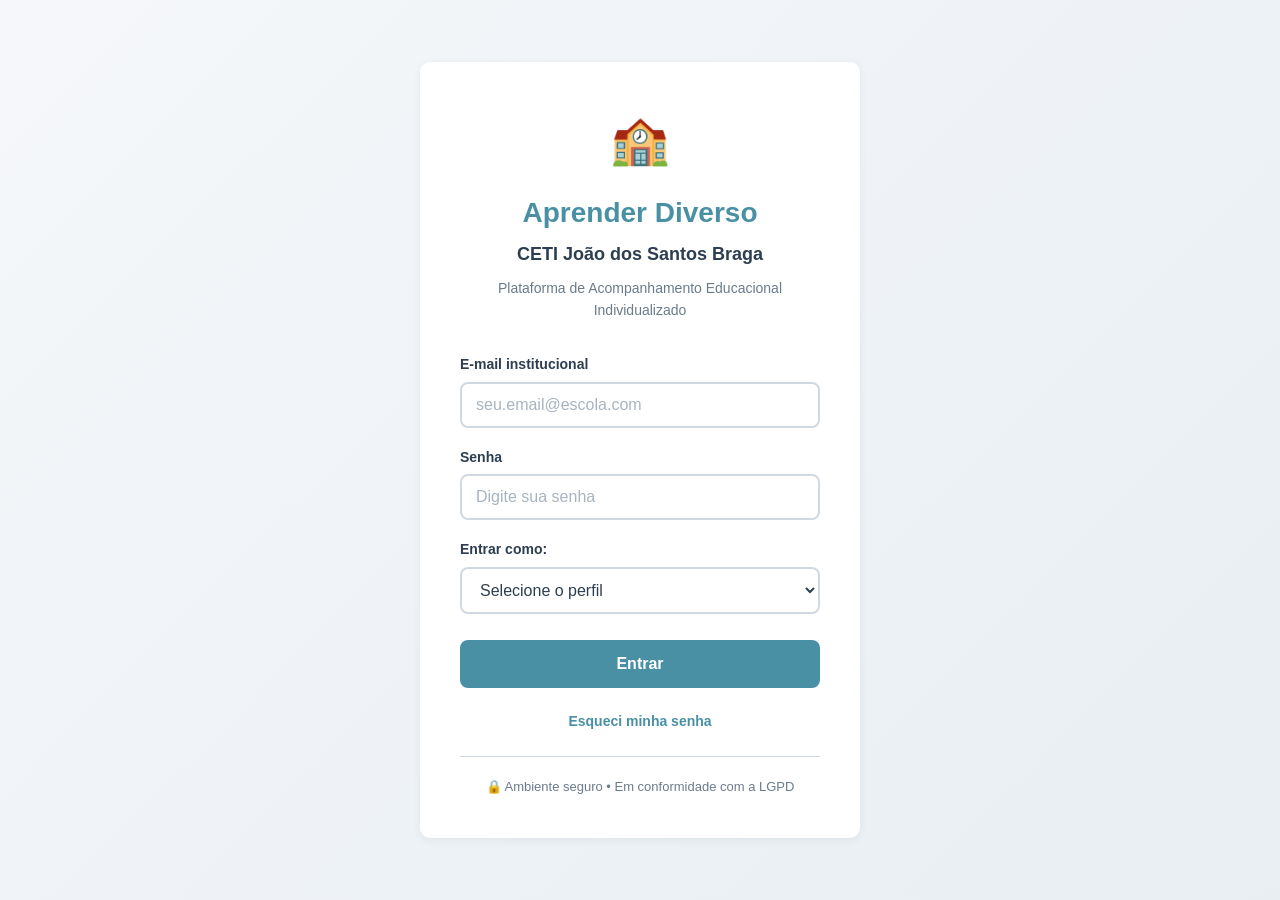
<file: app/frontend/index.html>
<!DOCTYPE html>
<html lang="pt-BR">
<head>
    <meta charset="UTF-8">
    <meta name="viewport" content="width=device-width, initial-scale=1.0">
    <title>Aprender Diverso - Login | CETI João dos Santos Braga</title>
    <link rel="stylesheet" href="css/style.css">
</head>
<body class="login-body">

    <main class="login-container" role="main">
        
        <!-- Cabeçalho institucional -->
        <header class="login-header">
            <div class="logo-escola" aria-hidden="true">🏫</div>
            <h1 class="titulo-principal">Aprender Diverso</h1>
            <p class="subtitulo">CETI João dos Santos Braga</p>
            <p class="descricao">Plataforma de Acompanhamento Educacional Individualizado</p>
        </header>

        <!-- Formulário de login -->
        <form class="login-form" id="loginForm" aria-label="Formulário de login">
            
            <div class="form-group">
                <label for="email">E-mail institucional</label>
                <input 
                    type="email" 
                    id="email" 
                    name="email" 
                    placeholder="seu.email@escola.com"
                    required
                    autocomplete="email"
                    aria-required="true"
                >
            </div>

            <div class="form-group">
                <label for="senha">Senha</label>
                <input 
                    type="password" 
                    id="senha" 
                    name="senha" 
                    placeholder="Digite sua senha"
                    required
                    autocomplete="current-password"
                    aria-required="true"
                >
            </div>

            <div class="form-group perfil-group">
                <label for="perfil">Entrar como:</label>
                <select id="perfil" name="perfil" required aria-required="true">
                    <option value="">Selecione o perfil</option>
                    <option value="professor">👩‍🏫 Professor(a)</option>
                    <option value="responsavel">👨‍👩‍👧 Responsável</option>
                    <option value="admin">⚙️ Administrador</option>
                </select>
            </div>

            <button type="submit" class="btn-primario" aria-label="Entrar no sistema">
                Entrar
            </button>

            <p class="link-ajuda">
                <a href="#" aria-label="Recuperar senha">Esqueci minha senha</a>
            </p>

        </form>

        <!-- Rodapé -->
        <footer class="login-footer">
            <p>🔒 Ambiente seguro • Em conformidade com a LGPD</p>
        </footer>

    </main>

    <script src="js/script.js"></script>
</body>
</html>
</file>
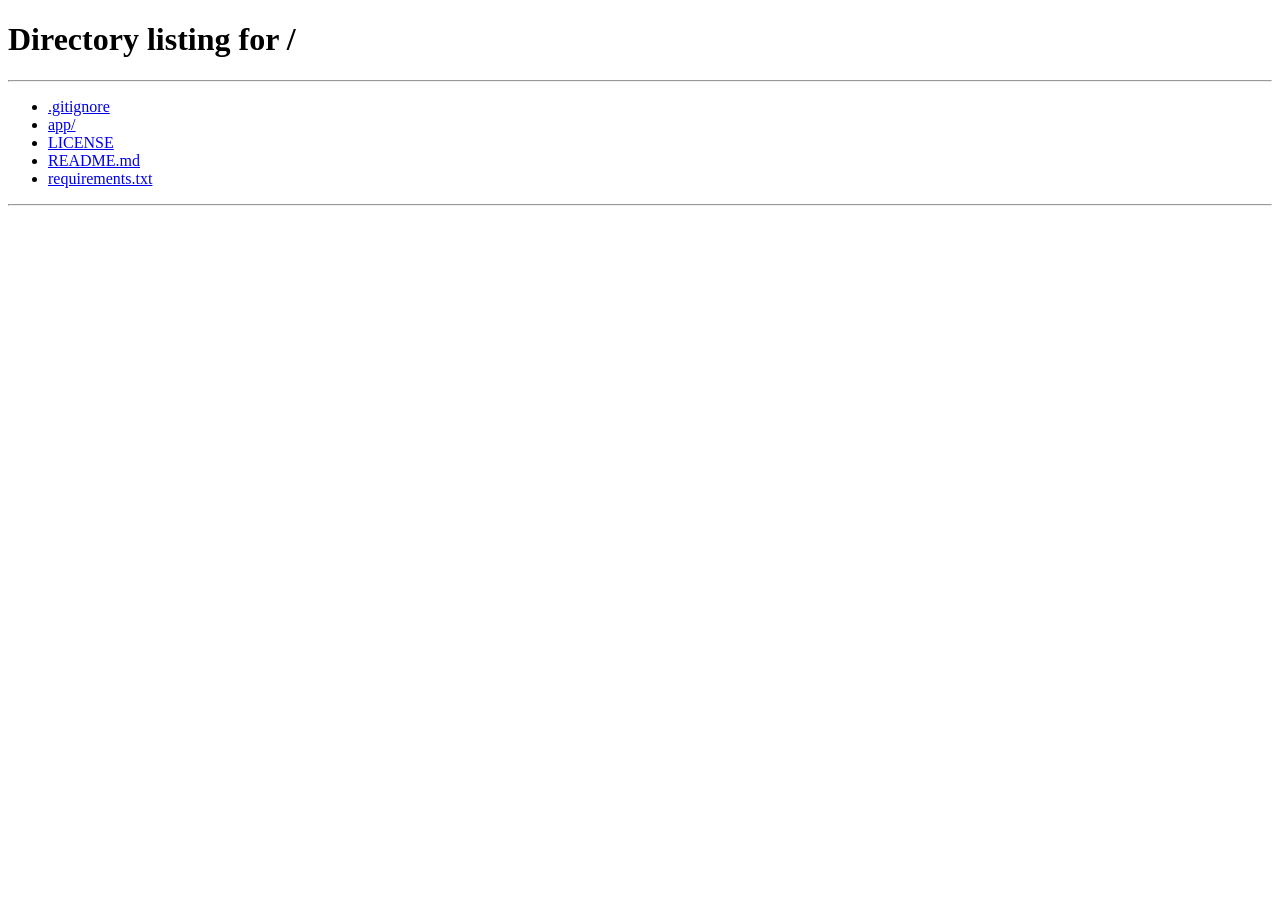
<file: app/frontend/admin.html>
<!DOCTYPE html>
<html lang="pt-BR">
<head>
    <meta charset="UTF-8">
    <meta name="viewport" content="width=device-width, initial-scale=1.0">
    <title>Área do Administrador | Aprender Diverso</title>
    <link rel="stylesheet" href="css/style.css">
</head>
<body class="app-body">

    <header class="topbar" role="banner">
        <div class="topbar-esquerda">
            <span class="topbar-logo" aria-hidden="true">🏫</span>
            <div>
                <h1 class="topbar-titulo">Aprender Diverso</h1>
                <p class="topbar-subtitulo">CETI João dos Santos Braga</p>
            </div>
        </div>
        <div class="topbar-direita">
            <span class="usuario-info" id="usuarioInfo">⚙️ Administrador</span>
            <a href="/" class="btn-sair" aria-label="Sair do sistema">Sair</a>
        </div>
    </header>

    <div class="app-layout">
        <nav class="sidebar" aria-label="Menu principal">
            <ul class="sidebar-menu">
                <li><a href="/admin" class="ativo" aria-current="page">🏠 Visão Geral</a></li>
                <li><a href="#" onclick="alert('Em breve: gestão de turmas'); return false;">🏫 Turmas</a></li>
                <li><a href="#" onclick="alert('Em breve: gestão de alunos'); return false;">👥 Alunos</a></li>
                <li><a href="#" onclick="alert('Em breve: gestão de professores'); return false;">👩‍🏫 Professores</a></li>
                <li><a href="#" onclick="alert('Em breve: gestão de responsáveis'); return false;">👨‍👩‍👧 Responsáveis</a></li>
            </ul>
        </nav>

        <main class="conteudo" role="main">

            <header class="pagina-header">
                <h2 class="pagina-titulo">Visão Geral do Sistema</h2>
                <p class="pagina-descricao">Cadastros e gestão centralizada.</p>
            </header>

            <section class="card">
                <h3 class="categoria-titulo">🚀 Ações Rápidas</h3>
                <p class="pagina-descricao">Cadastros e gestão centralizada</p>

                <div class="grid-acoes">
                    <button class="btn-acao" onclick="abrirCadastroTurma()">
                        <span class="acao-icone">🏫</span>
                        <span>Nova Turma</span>
                    </button>
                    <button class="btn-acao" onclick="abrirCadastroAluno()">
                        <span class="acao-icone">👥</span>
                        <span>Novo Aluno</span>
                    </button>
                    <button class="btn-acao" onclick="abrirCadastroProfessor()">
                        <span class="acao-icone">👩‍🏫</span>
                        <span>Novo Professor</span>
                    </button>
                    <button class="btn-acao" onclick="abrirCadastroResponsavel()">
                        <span class="acao-icone">👨‍👩‍👧</span>
                        <span>Novo Responsável</span>
                    </button>
                </div>
            </section>

            <section class="card">
                <h3 class="categoria-titulo">🏫 Turmas Cadastradas</h3>
                <div class="tabela-wrapper">
                    <table class="tabela" aria-label="Lista de turmas cadastradas">
                        <thead>
                            <tr>
                                <th scope="col">ID</th>
                                <th scope="col">Turma</th>
                                <th scope="col">Ano</th>
                                <th scope="col">Turno</th>
                            </tr>
                        </thead>
                        <tbody id="tabelaTurmas">
                            <tr><td colspan="4" style="text-align:center;">Carregando...</td></tr>
                        </tbody>
                    </table>
                </div>
            </section>

            <section class="card">
                <h3 class="categoria-titulo">👥 Alunos Cadastrados</h3>
                <div class="tabela-wrapper">
                    <table class="tabela" aria-label="Lista de alunos cadastrados">
                        <thead>
                            <tr>
                                <th scope="col">ID</th>
                                <th scope="col">Nome</th>
                                <th scope="col">Diagnóstico</th>
                                <th scope="col">Turma</th>
                            </tr>
                        </thead>
                        <tbody id="tabelaAlunos">
                            <tr><td colspan="4" style="text-align:center;">Carregando...</td></tr>
                        </tbody>
                    </table>
                </div>
            </section>

            <section class="card">
                <h3 class="categoria-titulo">👩‍🏫 Professores e Responsáveis</h3>
                <div class="tabela-wrapper">
                    <table class="tabela" aria-label="Lista de usuários cadastrados">
                        <thead>
                            <tr>
                                <th scope="col">ID</th>
                                <th scope="col">Nome</th>
                                <th scope="col">E-mail</th>
                                <th scope="col">Perfil</th>
                            </tr>
                        </thead>
                        <tbody id="tabelaUsuarios">
                            <tr><td colspan="4" style="text-align:center;">Carregando...</td></tr>
                        </tbody>
                    </table>
                </div>
            </section>

        </main>
    </div>

    <!-- ========== MODAL DE CADASTRO ========== -->
    <div id="modalCadastro" class="modal-overlay" style="display: none;">
        <div class="modal-content">
            <div class="modal-header">
                <h3 id="modalTitulo" class="categoria-titulo">Cadastrar</h3>
                <button class="modal-fechar" onclick="fecharModal()" aria-label="Fechar">✖</button>
            </div>
            <form id="formCadastro" class="modal-form">
                <div id="camposModal"></div>
                <div class="acoes-form">
                    <button type="button" class="btn-secundario" onclick="fecharModal()">Cancelar</button>
                    <button type="submit" class="btn-primario">💾 Salvar</button>
                </div>
            </form>
        </div>
    </div>

    <script src="js/script.js"></script>
</body>
</html>
</file>
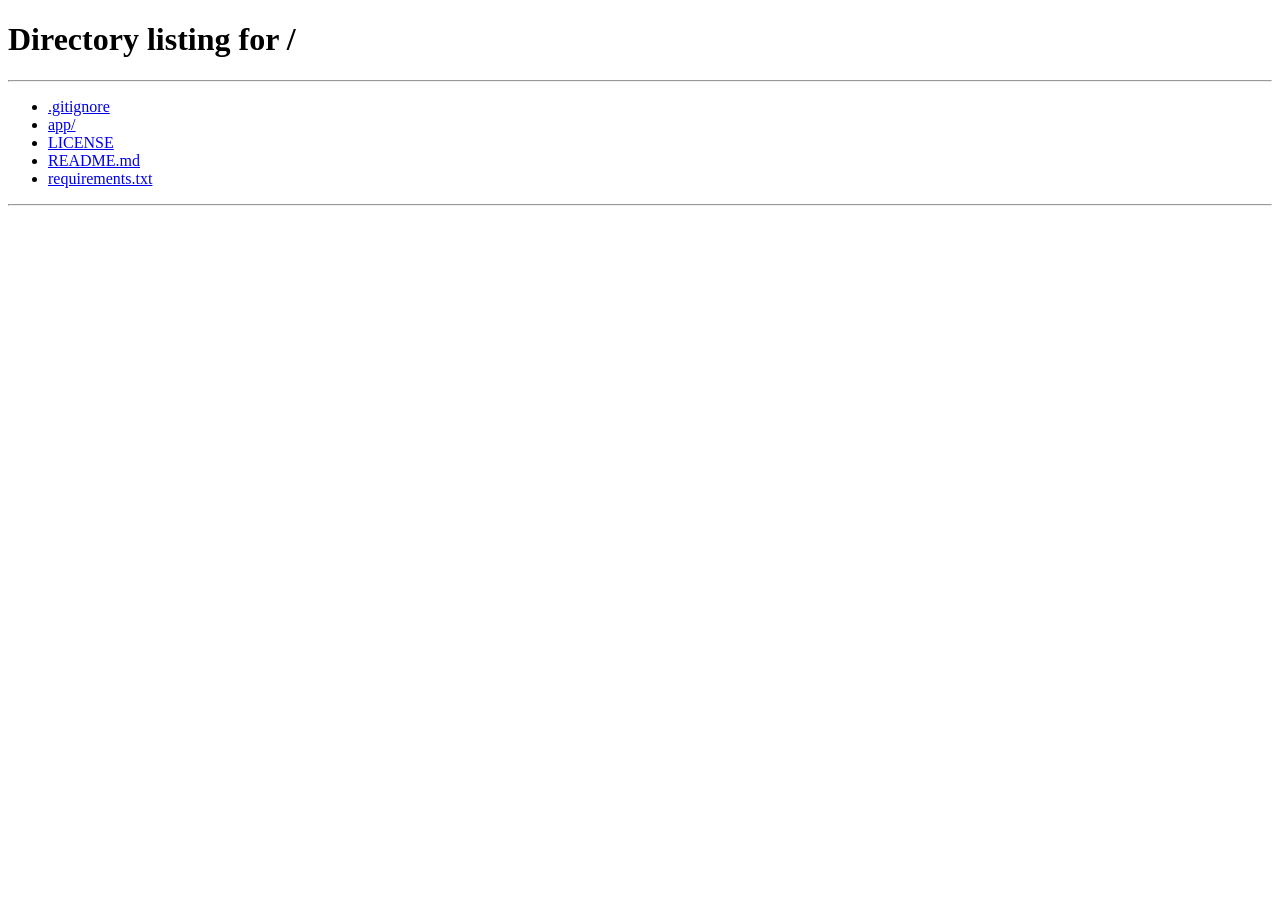
<file: app/frontend/pei.html>
<!DOCTYPE html>
<html lang="pt-BR">
<head>
    <meta charset="UTF-8">
    <meta name="viewport" content="width=device-width, initial-scale=1.0">
    <title>PEI Digital | Aprender Diverso</title>
    <link rel="stylesheet" href="css/style.css">
</head>
<body class="app-body">

    <header class="topbar" role="banner">
        <div class="topbar-esquerda">
            <span class="topbar-logo" aria-hidden="true">🏫</span>
            <div>
                <h1 class="topbar-titulo">Aprender Diverso</h1>
                <p class="topbar-subtitulo">CETI João dos Santos Braga</p>
            </div>
        </div>
        <div class="topbar-direita">
            <span class="usuario-info" id="usuarioInfo">👩‍🏫 Professor(a)</span>
            <a href="/" class="btn-sair">Sair</a>
        </div>
    </header>

    <div class="app-layout">
        <nav class="sidebar" aria-label="Menu principal">
            <ul class="sidebar-menu">
                <li><a href="/professor">📝 Registrar Feedback</a></li>
                <li><a href="/pei" class="ativo" aria-current="page">📋 PEI Digital</a></li>
                <li><a href="#" onclick="alert('Em breve'); return false;">👥 Meus Alunos</a></li>
            </ul>
        </nav>

        <main class="conteudo" role="main">
            <header class="pagina-header">
                <h2 class="pagina-titulo">Plano Educacional Individualizado</h2>
                <p class="pagina-descricao">Objetivos, adaptações e estratégias personalizadas por aluno.</p>
            </header>

            <section class="card">
                <label for="alunoPei" class="label-destaque">Selecione o aluno</label>
                <select id="alunoPei" class="select-grande">
                    <option value="">Carregando alunos...</option>
                </select>
            </section>

            <div id="peiConteudo">
                <section class="card card-info-aluno">
                    <p style="text-align: center; color: #6B7B8C;">
                        Selecione um aluno acima para visualizar o PEI.
                    </p>
                </section>
            </div>

            <div class="acoes-form">
                <button class="btn-secundario" onclick="window.location.href='/professor'">← Voltar</button>
            </div>
        </main>
    </div>

    <script src="js/script.js"></script>
</body>
</html>
</file>
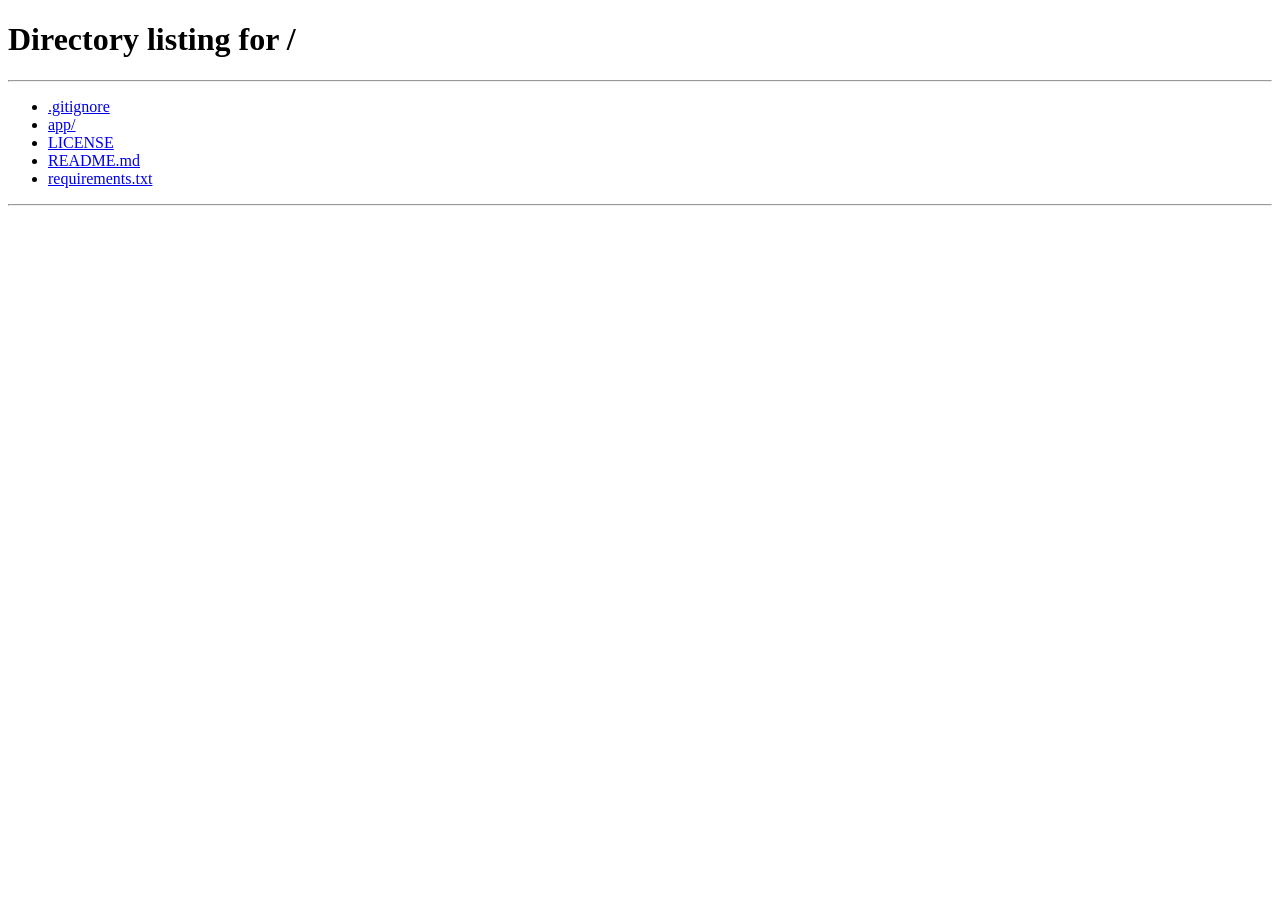
<file: app/frontend/professor.html>
<!DOCTYPE html>
<html lang="pt-BR">
<head>
    <meta charset="UTF-8">
    <meta name="viewport" content="width=device-width, initial-scale=1.0">
    <title>Área do Professor | Aprender Diverso</title>
    <link rel="stylesheet" href="css/style.css">
</head>
<body class="app-body">

    <header class="topbar" role="banner">
        <div class="topbar-esquerda">
            <span class="topbar-logo" aria-hidden="true">🏫</span>
            <div>
                <h1 class="topbar-titulo">Aprender Diverso</h1>
                <p class="topbar-subtitulo">CETI João dos Santos Braga</p>
            </div>
        </div>
        <div class="topbar-direita">
            <span class="usuario-info" id="usuarioInfo">👩‍🏫 Professor(a)</span>
            <a href="/" class="btn-sair">Sair</a>
        </div>
    </header>

    <div class="app-layout">
        <nav class="sidebar" aria-label="Menu principal">
            <ul class="sidebar-menu">
                <li><a href="/professor" class="ativo" aria-current="page">📝 Registrar Feedback</a></li>
                <li><a href="/pei">📋 PEI Digital</a></li>
                <li><a href="#" onclick="alert('Em breve'); return false;">👥 Meus Alunos</a></li>
            </ul>
        </nav>

        <main class="conteudo" role="main">
            <header class="pagina-header">
                <h2 class="pagina-titulo">Registrar Micro-Feedback</h2>
                <p class="pagina-descricao">Registre rapidamente a rotina do aluno. Leva menos de 30 segundos.</p>
            </header>

            <section class="card">
                <label for="aluno" class="label-destaque">Selecione o aluno</label>
                <select id="aluno" class="select-grande" required>
                    <option value="">Carregando alunos...</option>
                </select>
            </section>

            <form id="formFeedback" class="form-feedback">
                <section class="card categoria-card">
                    <h3 class="categoria-titulo">🎯 Foco e Atenção</h3>
                    <div class="tags-container" role="group" aria-label="Nível de foco">
                        <button type="button" class="tag" data-categoria="foco" data-valor="otimo">Ótimo</button>
                        <button type="button" class="tag" data-categoria="foco" data-valor="bom">Bom</button>
                        <button type="button" class="tag" data-categoria="foco" data-valor="regular">Regular</button>
                        <button type="button" class="tag" data-categoria="foco" data-valor="dificuldade">Dificuldade</button>
                    </div>
                </section>

                <section class="card categoria-card">
                    <h3 class="categoria-titulo">🌊 Regulação Sensorial</h3>
                    <div class="tags-container" role="group" aria-label="Nível de regulação sensorial">
                        <button type="button" class="tag" data-categoria="sensorial" data-valor="calmo">Calmo</button>
                        <button type="button" class="tag" data-categoria="sensorial" data-valor="agitado">Agitado</button>
                        <button type="button" class="tag" data-categoria="sensorial" data-valor="sobrecarga">Sobrecarga</button>
                        <button type="button" class="tag" data-categoria="sensorial" data-valor="retraido">Retraído</button>
                    </div>
                </section>

                <section class="card categoria-card">
                    <h3 class="categoria-titulo">🤝 Interação Social</h3>
                    <div class="tags-container" role="group" aria-label="Nível de interação social">
                        <button type="button" class="tag" data-categoria="social" data-valor="participativo">Participativo</button>
                        <button type="button" class="tag" data-categoria="social" data-valor="colaborativo">Colaborativo</button>
                        <button type="button" class="tag" data-categoria="social" data-valor="isolado">Isolado</button>
                        <button type="button" class="tag" data-categoria="social" data-valor="conflito">Conflito</button>
                    </div>
                </section>

                <section class="card categoria-card">
                    <h3 class="categoria-titulo">📚 Execução de Tarefas</h3>
                    <div class="tags-container" role="group" aria-label="Nível de execução de tarefas">
                        <button type="button" class="tag" data-categoria="tarefas" data-valor="concluiu">Concluiu</button>
                        <button type="button" class="tag" data-categoria="tarefas" data-valor="parcial">Parcial</button>
                        <button type="button" class="tag" data-categoria="tarefas" data-valor="nao-concluiu">Não concluiu</button>
                        <button type="button" class="tag" data-categoria="tarefas" data-valor="recusou">Recusou</button>
                    </div>
                </section>

                <section class="card">
                    <label for="observacao" class="label-destaque">Observação (opcional)</label>
                    <textarea id="observacao" rows="3" maxlength="280" placeholder="Ex: Teve dificuldade com barulho no final da aula..."></textarea>
                    <p id="contadorObs" class="contador">0 / 280 caracteres</p>
                </section>

                <div class="acoes-form">
                    <button type="button" class="btn-secundario" onclick="alert('Rascunho salvo (fictício)')">Salvar rascunho</button>
                    <button type="submit" class="btn-primario btn-largo">✔ Registrar Feedback</button>
                </div>
            </form>
        </main>
    </div>

    <script src="js/script.js"></script>
</body>
</html>
</file>
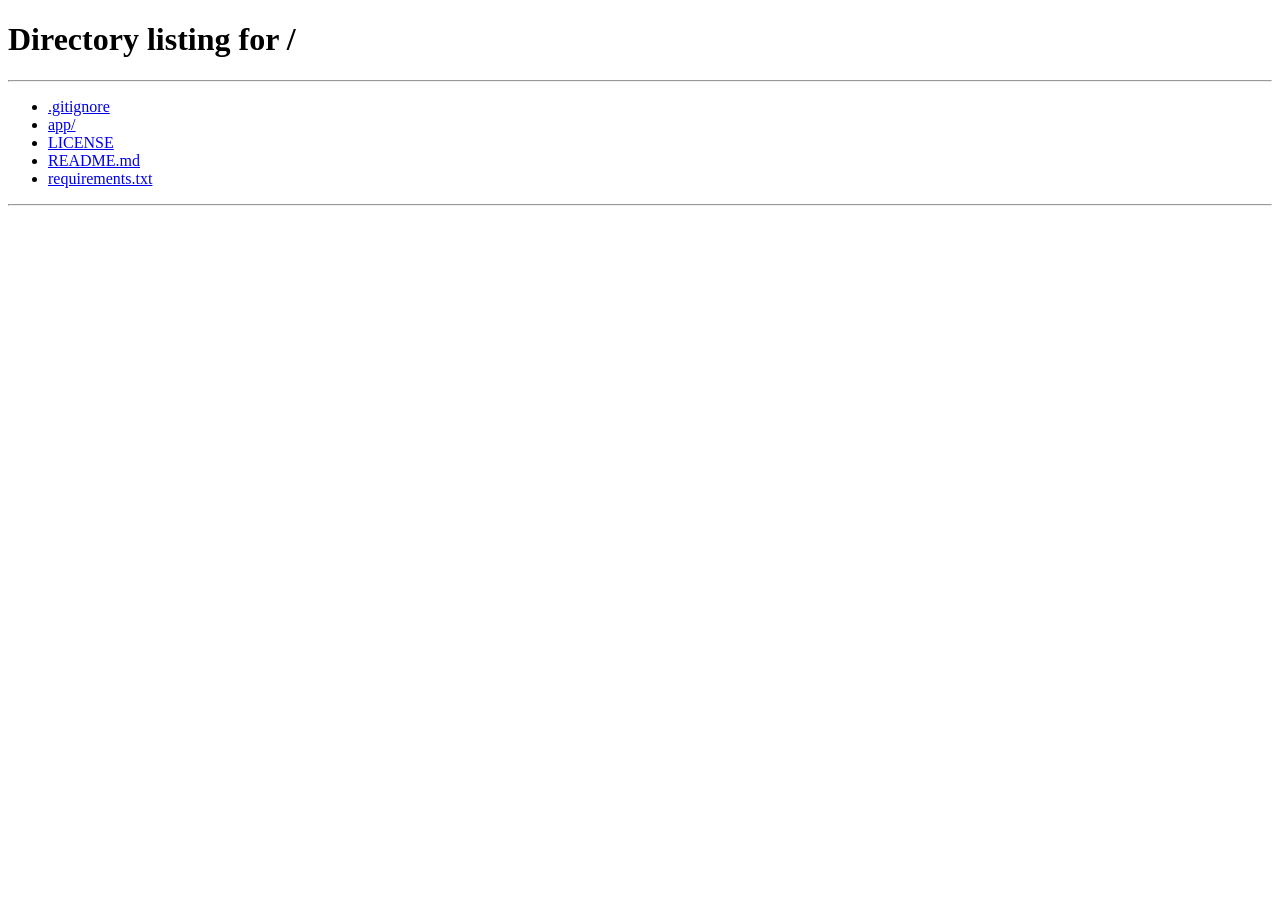
<file: app/frontend/tcle.html>
<!DOCTYPE html>
<html lang="pt-BR">
<head>
    <meta charset="UTF-8">
    <meta name="viewport" content="width=device-width, initial-scale=1.0">
    <title>Termo de Consentimento | Aprender Diverso</title>
    <link rel="stylesheet" href="css/style.css">
</head>
<body class="app-body">

    <header class="topbar" role="banner">
        <div class="topbar-esquerda">
            <span class="topbar-logo" aria-hidden="true">🏫</span>
            <div>
                <h1 class="topbar-titulo">Aprender Diverso</h1>
                <p class="topbar-subtitulo">CETI João dos Santos Braga</p>
            </div>
        </div>
        <div class="topbar-direita">
            <span class="usuario-info" id="usuarioInfo">👨‍👩‍👧 Responsável</span>
            <a href="/" class="btn-sair" aria-label="Sair do sistema">Sair</a>
        </div>
    </header>

    <div class="app-layout">
        <nav class="sidebar" aria-label="Menu principal">
            <ul class="sidebar-menu">
                <li><a href="/responsavel">📊 Dashboard</a></li>
                <li><a href="#" onclick="alert('Em breve: relatórios bimestrais'); return false;">📄 Relatórios</a></li>
                <li><a href="/tcle" class="ativo" aria-current="page">📝 Termo de Consentimento</a></li>
            </ul>
        </nav>

        <main class="conteudo" role="main">

            <header class="pagina-header">
                <h2 class="pagina-titulo">Termo de Consentimento Livre e Esclarecido (TCLE)</h2>
                <p class="pagina-descricao">
                    Leia com atenção. Em conformidade com a LGPD (Lei 13.709/2018).
                </p>
            </header>

            <section class="card card-status-tcle">
                <div class="status-icon" aria-hidden="true">⏳</div>
                <div>
                    <h3 class="status-titulo">Aguardando aceite</h3>
                    <p class="status-descricao">
                        Para visualizar o acompanhamento de <strong>Enzo Almeida</strong>,
                        é necessário aceitar o termo abaixo.
                    </p>
                </div>
            </section>

            <section class="card">
                <h3 class="categoria-titulo">📄 Termo de Consentimento</h3>

                <div class="termo-texto" tabindex="0" aria-label="Texto do termo de consentimento">
                    <p><strong>1. Finalidade do Tratamento de Dados</strong></p>
                    <p>
                        Os dados coletados por meio desta plataforma têm como finalidade exclusiva
                        o acompanhamento educacional e comportamental individualizado do(a) aluno(a),
                        subsidiando a construção e a atualização do Plano Educacional Individualizado (PEI).
                    </p>

                    <p><strong>2. Dados Coletados</strong></p>
                    <p>
                        Serão tratados dados pessoais do(a) aluno(a) (nome, turma, idade, diagnóstico,
                        observações pedagógicas) e registros diários realizados por professores
                        (micro-feedbacks categorizados por foco, regulação sensorial, interação social
                        e execução de tarefas).
                    </p>

                    <p><strong>3. Base Legal e Conformidade</strong></p>
                    <p>
                        O tratamento de dados está fundamentado no consentimento do responsável legal,
                        conforme o Art. 7º, inciso I da LGPD. Os dados são tratados com sigilo,
                        armazenados de forma segura e acessados apenas por profissionais autorizados.
                    </p>

                    <p><strong>4. Direitos do Titular</strong></p>
                    <p>
                        O responsável legal poderá, a qualquer momento, solicitar acesso, correção,
                        portabilidade ou revogação do consentimento, conforme Art. 18 da LGPD,
                        por meio da secretaria escolar.
                    </p>

                    <p><strong>5. Revogação</strong></p>
                    <p>
                        A revogação do consentimento implicará na interrupção imediata do tratamento
                        dos dados e na exclusão dos registros vinculados ao(à) aluno(a) após o prazo
                        legal aplicável.
                    </p>
                </div>
            </section>

            <section class="card">
                <div class="checkbox-aceite">
                    <input 
                        type="checkbox" 
                        id="aceite" 
                        aria-required="true"
                        aria-describedby="descAceite"
                    >
                    <label for="aceite">
                        Declaro que li, compreendi e <strong>concordo</strong> com os termos acima,
                        autorizando o tratamento dos dados do(a) aluno(a) para as finalidades descritas.
                    </label>
                </div>
                <p id="descAceite" class="aviso-lgpd">
                    🔒 Seus dados estão protegidos conforme a Lei Geral de Proteção de Dados (LGPD).
                </p>
            </section>

            <div class="acoes-form">
                <button class="btn-secundario" onclick="window.location.href='/responsavel'">← Voltar</button>
                <button class="btn-primario" id="btnAceitar" disabled>✔ Aceitar Termo</button>
            </div>

        </main>
    </div>

    <script src="js/script.js"></script>
</body>
</html>
</file>
<file: app/frontend/css/style.css>
/* ============================================
   APRENDER DIVERSO - ESTILOS GLOBAIS
   Design acessível (WCAG + e-MAG)
   Baixo estímulo visual (neurodiversidade)
   ============================================ */

* {
    margin: 0;
    padding: 0;
    box-sizing: border-box;
}

:root {
    --cor-fundo: #F5F7FA;
    --cor-texto: #2C3E50;
    --cor-primaria: #4A90A4;
    --cor-primaria-hover: #3A7A8C;
    --cor-sucesso: #7CB342;
    --cor-alerta: #E67E22;
    --cor-erro: #C0392B;
    --cor-branco: #FFFFFF;
    --cor-borda: #D1D9E0;
    --cor-texto-suave: #6B7B8C;
    --sombra-suave: 0 2px 8px rgba(0, 0, 0, 0.06);
    --raio-borda: 10px;
}

body {
    font-family: 'Nunito', 'Segoe UI', Tahoma, sans-serif;
    background-color: var(--cor-fundo);
    color: var(--cor-texto);
    font-size: 16px;
    line-height: 1.6;
    min-height: 100vh;
}

/* ============================================
   TELA DE LOGIN
   ============================================ */

.login-body {
    display: flex;
    align-items: center;
    justify-content: center;
    padding: 20px;
    background: linear-gradient(135deg, #F5F7FA 0%, #E8EEF2 100%);
}

.login-container {
    background-color: var(--cor-branco);
    padding: 40px;
    border-radius: var(--raio-borda);
    box-shadow: var(--sombra-suave);
    width: 100%;
    max-width: 440px;
}

.login-header {
    text-align: center;
    margin-bottom: 32px;
}

.logo-escola {
    font-size: 48px;
    margin-bottom: 12px;
}

.titulo-principal {
    font-size: 28px;
    font-weight: 700;
    color: var(--cor-primaria);
    margin-bottom: 4px;
}

.subtitulo {
    font-size: 18px;
    font-weight: 600;
    color: var(--cor-texto);
    margin-bottom: 8px;
}

.descricao {
    font-size: 14px;
    color: var(--cor-texto-suave);
}

.login-form {
    display: flex;
    flex-direction: column;
    gap: 18px;
}

.form-group {
    display: flex;
    flex-direction: column;
    gap: 6px;
}

.form-group label {
    font-weight: 600;
    font-size: 14px;
    color: var(--cor-texto);
}

.form-group input,
.form-group select {
    padding: 12px 14px;
    border: 2px solid var(--cor-borda);
    border-radius: 8px;
    font-size: 16px;
    font-family: inherit;
    color: var(--cor-texto);
    background-color: var(--cor-branco);
    transition: border-color 0.2s, box-shadow 0.2s;
    min-height: 44px;
}

.form-group input:focus,
.form-group select:focus {
    outline: none;
    border-color: var(--cor-primaria);
    box-shadow: 0 0 0 3px rgba(74, 144, 164, 0.15);
}

.form-group input::placeholder {
    color: #A8B4C0;
}

.btn-primario {
    background-color: var(--cor-primaria);
    color: var(--cor-branco);
    border: none;
    padding: 14px;
    border-radius: 8px;
    font-size: 16px;
    font-weight: 700;
    font-family: inherit;
    cursor: pointer;
    transition: background-color 0.2s, transform 0.1s;
    min-height: 48px;
    margin-top: 8px;
}

.btn-primario:hover {
    background-color: var(--cor-primaria-hover);
}

.btn-primario:focus {
    outline: 3px solid var(--cor-primaria);
    outline-offset: 2px;
}

.btn-primario:active {
    transform: scale(0.98);
}

.btn-primario:disabled {
    background-color: #B0C4CE;
    cursor: not-allowed;
    opacity: 0.7;
}

.link-ajuda {
    text-align: center;
    font-size: 14px;
    margin-top: 4px;
}

.link-ajuda a {
    color: var(--cor-primaria);
    text-decoration: none;
    font-weight: 600;
}

.link-ajuda a:hover,
.link-ajuda a:focus {
    text-decoration: underline;
}

.login-footer {
    text-align: center;
    margin-top: 24px;
    padding-top: 20px;
    border-top: 1px solid var(--cor-borda);
    font-size: 13px;
    color: var(--cor-texto-suave);
}

/* ============================================
   ACESSIBILIDADE
   ============================================ */

a:focus-visible,
button:focus-visible,
input:focus-visible,
select:focus-visible {
    outline: 3px solid var(--cor-primaria);
    outline-offset: 2px;
}

@media (max-width: 480px) {
    .login-container {
        padding: 28px 20px;
    }
    .titulo-principal {
        font-size: 24px;
    }
    .logo-escola {
        font-size: 40px;
    }
}

@media (prefers-reduced-motion: reduce) {
    * {
        transition: none !important;
        animation: none !important;
    }
}

/* ============================================
   LAYOUT DO APP
   ============================================ */

.app-body {
    background-color: var(--cor-fundo);
}

.topbar {
    background-color: var(--cor-branco);
    padding: 12px 24px;
    display: flex;
    align-items: center;
    justify-content: space-between;
    box-shadow: var(--sombra-suave);
    position: sticky;
    top: 0;
    z-index: 100;
    border-bottom: 2px solid var(--cor-borda);
}

.topbar-esquerda {
    display: flex;
    align-items: center;
    gap: 12px;
}

.topbar-logo {
    font-size: 32px;
}

.topbar-titulo {
    font-size: 18px;
    font-weight: 700;
    color: var(--cor-primaria);
    line-height: 1.2;
}

.topbar-subtitulo {
    font-size: 12px;
    color: var(--cor-texto-suave);
}

.topbar-direita {
    display: flex;
    align-items: center;
    gap: 16px;
}

.usuario-info {
    font-size: 14px;
    font-weight: 600;
    color: var(--cor-texto);
}

.btn-sair {
    background-color: transparent;
    color: var(--cor-erro);
    border: 2px solid var(--cor-erro);
    padding: 8px 16px;
    border-radius: 8px;
    text-decoration: none;
    font-weight: 600;
    font-size: 14px;
    transition: all 0.2s;
    min-height: 40px;
    display: inline-flex;
    align-items: center;
}

.btn-sair:hover,
.btn-sair:focus {
    background-color: var(--cor-erro);
    color: var(--cor-branco);
}

.app-layout {
    display: flex;
    min-height: calc(100vh - 70px);
}

.sidebar {
    width: 240px;
    background-color: var(--cor-branco);
    padding: 20px 12px;
    border-right: 2px solid var(--cor-borda);
    flex-shrink: 0;
}

.sidebar-menu {
    list-style: none;
    display: flex;
    flex-direction: column;
    gap: 6px;
}

.sidebar-menu a {
    display: block;
    padding: 12px 16px;
    color: var(--cor-texto);
    text-decoration: none;
    border-radius: 8px;
    font-weight: 600;
    font-size: 15px;
    transition: background-color 0.2s;
    min-height: 44px;
}

.sidebar-menu a:hover,
.sidebar-menu a:focus {
    background-color: #EEF3F6;
    color: var(--cor-primaria);
}

.sidebar-menu a.ativo {
    background-color: var(--cor-primaria);
    color: var(--cor-branco);
}

.conteudo {
    flex: 1;
    padding: 28px;
    max-width: 900px;
}

.pagina-header {
    margin-bottom: 24px;
}

.pagina-titulo {
    font-size: 24px;
    font-weight: 700;
    color: var(--cor-texto);
    margin-bottom: 4px;
}

.pagina-descricao {
    font-size: 15px;
    color: var(--cor-texto-suave);
}

.card {
    background-color: var(--cor-branco);
    padding: 20px;
    border-radius: var(--raio-borda);
    box-shadow: var(--sombra-suave);
    margin-bottom: 16px;
    border-left: 4px solid var(--cor-primaria);
}

.label-destaque {
    display: block;
    font-weight: 700;
    font-size: 15px;
    margin-bottom: 10px;
    color: var(--cor-texto);
}

.select-grande,
.card textarea {
    width: 100%;
    padding: 12px 14px;
    border: 2px solid var(--cor-borda);
    border-radius: 8px;
    font-size: 16px;
    font-family: inherit;
    color: var(--cor-texto);
    background-color: var(--cor-branco);
    min-height: 44px;
}

.select-grande:focus,
.card textarea:focus {
    outline: none;
    border-color: var(--cor-primaria);
    box-shadow: 0 0 0 3px rgba(74, 144, 164, 0.15);
}

.card textarea {
    resize: vertical;
    min-height: 80px;
}

.contador {
    font-size: 12px;
    color: var(--cor-texto-suave);
    text-align: right;
    margin-top: 6px;
}

.categoria-card {
    border-left-color: var(--cor-primaria);
}

.categoria-titulo {
    font-size: 16px;
    font-weight: 700;
    margin-bottom: 14px;
    color: var(--cor-texto);
}

.tags-container {
    display: flex;
    flex-wrap: wrap;
    gap: 10px;
}

.tag {
    background-color: #EEF3F6;
    color: var(--cor-texto);
    border: 2px solid transparent;
    padding: 10px 18px;
    border-radius: 24px;
    font-size: 14px;
    font-weight: 600;
    font-family: inherit;
    cursor: pointer;
    transition: all 0.2s;
    min-height: 44px;
}

.tag:hover,
.tag:focus {
    background-color: #DDE7EC;
}

.tag.selecionada {
    background-color: var(--cor-primaria);
    color: var(--cor-branco);
    border-color: var(--cor-primaria-hover);
}

.acoes-form {
    display: flex;
    gap: 12px;
    justify-content: flex-end;
    margin-top: 20px;
    flex-wrap: wrap;
}

.btn-secundario {
    background-color: transparent;
    color: var(--cor-primaria);
    border: 2px solid var(--cor-primaria);
    padding: 12px 20px;
    border-radius: 8px;
    font-size: 15px;
    font-weight: 700;
    font-family: inherit;
    cursor: pointer;
    min-height: 48px;
    transition: all 0.2s;
}

.btn-secundario:hover,
.btn-secundario:focus {
    background-color: var(--cor-primaria);
    color: var(--cor-branco);
}

.btn-largo {
    flex: 1;
    max-width: 260px;
}

@media (max-width: 768px) {
    .app-layout {
        flex-direction: column;
    }
    .sidebar {
        width: 100%;
        border-right: none;
        border-bottom: 2px solid var(--cor-borda);
        padding: 12px;
    }
    .sidebar-menu {
        flex-direction: row;
        overflow-x: auto;
        gap: 8px;
    }
    .sidebar-menu a {
        white-space: nowrap;
        font-size: 14px;
        padding: 10px 14px;
    }
    .conteudo {
        padding: 16px;
    }
    .topbar {
        padding: 10px 14px;
        flex-wrap: wrap;
        gap: 8px;
    }
    .usuario-info {
        font-size: 13px;
    }
}

/* ============================================
   DASHBOARD DO RESPONSÁVEL
   ============================================ */

.cards-resumo {
    display: grid;
    grid-template-columns: repeat(auto-fit, minmax(180px, 1fr));
    gap: 14px;
    margin-bottom: 20px;
}

.card-resumo {
    background-color: var(--cor-branco);
    padding: 18px;
    border-radius: var(--raio-borda);
    box-shadow: var(--sombra-suave);
    display: flex;
    flex-direction: column;
    align-items: center;
    text-align: center;
    border-top: 4px solid var(--cor-primaria);
}

.resumo-icone {
    font-size: 26px;
    margin-bottom: 6px;
}

.resumo-valor {
    font-size: 26px;
    font-weight: 700;
    color: var(--cor-primaria);
    line-height: 1;
}

.resumo-label {
    font-size: 13px;
    color: var(--cor-texto-suave);
    margin-top: 6px;
}

.grafico-container {
    position: relative;
    height: 300px;
    width: 100%;
}

.lista-feedbacks {
    list-style: none;
    display: flex;
    flex-direction: column;
    gap: 14px;
}

.feedback-item {
    background-color: #FAFBFC;
    padding: 14px 16px;
    border-radius: 8px;
    border-left: 4px solid var(--cor-primaria);
}

.feedback-data {
    font-size: 12px;
    font-weight: 700;
    color: var(--cor-texto-suave);
    text-transform: uppercase;
    letter-spacing: 0.5px;
    margin-bottom: 8px;
}

.feedback-texto {
    display: flex;
    flex-wrap: wrap;
    gap: 8px;
    margin-bottom: 8px;
}

.badge {
    display: inline-block;
    padding: 4px 10px;
    border-radius: 12px;
    font-size: 12px;
    font-weight: 600;
}

.badge-bom {
    background-color: #E8F5E9;
    color: #2E7D32;
}

.badge-atencao {
    background-color: #FFF3E0;
    color: #E65100;
}

.badge-neutro {
    background-color: #E3F2FD;
    color: #1565C0;
}

.feedback-obs {
    font-size: 14px;
    color: var(--cor-texto);
    font-style: italic;
}

.feedback-vazio {
    background-color: #FAFBFC;
    border-left-color: var(--cor-borda);
    text-align: center;
    padding: 30px 16px;
}

.feedback-vazio p {
    font-size: 15px;
    color: var(--cor-texto-suave);
}

.feedback-vazio p:first-child {
    font-weight: 700;
    font-size: 17px;
    margin-bottom: 6px;
    color: var(--cor-texto);
}

/* ============================================
   TELA DO PEI
   ============================================ */

.card-info-aluno {
    background: linear-gradient(135deg, #F0F6F9 0%, #FFFFFF 100%);
    border-left-color: var(--cor-primaria);
}

.aluno-header {
    display: flex;
    align-items: center;
    gap: 14px;
    margin-bottom: 14px;
}

.aluno-avatar {
    font-size: 42px;
    background-color: #E8EEF2;
    width: 64px;
    height: 64px;
    border-radius: 50%;
    display: flex;
    align-items: center;
    justify-content: center;
    flex-shrink: 0;
}

.aluno-nome {
    font-size: 20px;
    font-weight: 700;
    color: var(--cor-texto);
}

.aluno-detalhe {
    font-size: 13px;
    color: var(--cor-texto-suave);
}

.aluno-descricao {
    font-size: 14px;
    line-height: 1.7;
    color: var(--cor-texto);
    background-color: #FAFBFC;
    padding: 12px 14px;
    border-radius: 8px;
}

.card-header-flex {
    display: flex;
    justify-content: space-between;
    align-items: center;
    margin-bottom: 14px;
    gap: 12px;
    flex-wrap: wrap;
}

.btn-pequeno {
    padding: 8px 14px;
    font-size: 13px;
    min-height: 40px;
}

.lista-objetivos {
    list-style: none;
    display: flex;
    flex-direction: column;
    gap: 12px;
}

.objetivo-item {
    background-color: #FAFBFC;
    padding: 14px;
    border-radius: 8px;
    border-left: 4px solid var(--cor-primaria);
}

.objetivo-item p {
    font-size: 14px;
    color: var(--cor-texto);
    margin-top: 6px;
    line-height: 1.6;
}

.badge-ok {
    background-color: #E8F5E9;
    color: #2E7D32;
    display: inline-block;
    padding: 4px 10px;
    border-radius: 12px;
    font-size: 12px;
    font-weight: 700;
}

.badge-pendente {
    background-color: #FFF3E0;
    color: #E65100;
    display: inline-block;
    padding: 4px 10px;
    border-radius: 12px;
    font-size: 12px;
    font-weight: 700;
}

.lista-adaptacoes {
    list-style: none;
    display: flex;
    flex-direction: column;
    gap: 10px;
}

.lista-adaptacoes li {
    background-color: #FAFBFC;
    padding: 12px 14px;
    border-radius: 8px;
    font-size: 14px;
    color: var(--cor-texto);
    line-height: 1.5;
}

.texto-observacao {
    font-size: 14px;
    line-height: 1.7;
    color: var(--cor-texto);
    background-color: #FAFBFC;
    padding: 14px;
    border-radius: 8px;
    border-left: 4px solid var(--cor-primaria);
}

/* ============================================
   TELA DO TCLE
   ============================================ */

.card-status-tcle {
    display: flex;
    align-items: center;
    gap: 16px;
    background: linear-gradient(135deg, #FFF8E1 0%, #FFFFFF 100%);
    border-left-color: var(--cor-alerta);
}

.status-icon {
    font-size: 36px;
    flex-shrink: 0;
}

.status-titulo {
    font-size: 18px;
    font-weight: 700;
    color: var(--cor-alerta);
    margin-bottom: 4px;
}

.status-descricao {
    font-size: 14px;
    color: var(--cor-texto);
    line-height: 1.5;
}

.termo-texto {
    background-color: #FAFBFC;
    padding: 18px;
    border-radius: 8px;
    border: 1px solid var(--cor-borda);
    max-height: 340px;
    overflow-y: auto;
    font-size: 14px;
    line-height: 1.7;
    color: var(--cor-texto);
}

.termo-texto p {
    margin-bottom: 12px;
}

.termo-texto strong {
    color: var(--cor-primaria);
}

.checkbox-aceite {
    display: flex;
    gap: 12px;
    align-items: flex-start;
    background-color: #FAFBFC;
    padding: 16px;
    border-radius: 8px;
    border: 2px solid var(--cor-borda);
}

.checkbox-aceite input[type="checkbox"] {
    width: 22px;
    height: 22px;
    margin-top: 2px;
    cursor: pointer;
    flex-shrink: 0;
    accent-color: var(--cor-primaria);
}

.checkbox-aceite label {
    font-size: 14px;
    line-height: 1.6;
    color: var(--cor-texto);
    cursor: pointer;
}

.aviso-lgpd {
    font-size: 13px;
    color: var(--cor-texto-suave);
    margin-top: 10px;
    text-align: center;
}

/* ============================================
   TELA DO ADMIN
   ============================================ */

.grid-acoes {
    display: grid;
    grid-template-columns: repeat(auto-fit, minmax(150px, 1fr));
    gap: 12px;
    margin-top: 14px;
}

.btn-acao {
    background-color: #FAFBFC;
    border: 2px solid var(--cor-borda);
    border-radius: 10px;
    padding: 18px 12px;
    display: flex;
    flex-direction: column;
    align-items: center;
    gap: 8px;
    cursor: pointer;
    transition: all 0.2s;
    font-family: inherit;
    font-size: 14px;
    font-weight: 600;
    color: var(--cor-texto);
    min-height: 100px;
}

.btn-acao:hover,
.btn-acao:focus {
    border-color: var(--cor-primaria);
    background-color: #EEF3F6;
    color: var(--cor-primaria);
    transform: translateY(-2px);
}

.acao-icone {
    font-size: 28px;
}

.tabela-wrapper {
    overflow-x: auto;
    margin-top: 14px;
}

.tabela {
    width: 100%;
    border-collapse: collapse;
    font-size: 14px;
}

.tabela th,
.tabela td {
    text-align: left;
    padding: 12px 14px;
    border-bottom: 1px solid var(--cor-borda);
}

.tabela th {
    background-color: #F0F6F9;
    font-weight: 700;
    color: var(--cor-texto);
    font-size: 13px;
    text-transform: uppercase;
    letter-spacing: 0.3px;
}

.tabela tbody tr:hover {
    background-color: #FAFBFC;
}

.tabela tbody tr:last-child td {
    border-bottom: none;
}

.lista-atividades {
    list-style: none;
    display: flex;
    flex-direction: column;
    gap: 12px;
}

.lista-atividades li {
    display: flex;
    align-items: center;
    gap: 12px;
    padding: 12px 14px;
    background-color: #FAFBFC;
    border-radius: 8px;
    font-size: 14px;
    flex-wrap: wrap;
}

.lista-atividades li span:nth-child(2) {
    flex: 1;
    color: var(--cor-texto);
    min-width: 200px;
}

.atividade-tempo {
    font-size: 12px;
    color: var(--cor-texto-suave);
    font-weight: 600;
    white-space: nowrap;
}

/* ============================================
   MODAL DE CADASTRO (ADMIN)
   ============================================ */

.modal-overlay {
    position: fixed;
    top: 0;
    left: 0;
    width: 100%;
    height: 100%;
    background-color: rgba(0, 0, 0, 0.5);
    display: flex;
    align-items: center;
    justify-content: center;
    z-index: 1000;
    padding: 20px;
}

.modal-content {
    background-color: var(--cor-branco);
    border-radius: var(--raio-borda);
    padding: 24px;
    max-width: 500px;
    width: 100%;
    max-height: 90vh;
    overflow-y: auto;
    box-shadow: 0 10px 40px rgba(0, 0, 0, 0.2);
}

.modal-header {
    display: flex;
    justify-content: space-between;
    align-items: center;
    margin-bottom: 20px;
    padding-bottom: 12px;
    border-bottom: 2px solid var(--cor-borda);
}

.modal-fechar {
    background: none;
    border: none;
    font-size: 20px;
    cursor: pointer;
    color: var(--cor-texto-suave);
    padding: 6px 10px;
    border-radius: 6px;
}

.modal-fechar:hover {
    background-color: #F0F0F0;
    color: var(--cor-erro);
}

.modal-form .form-group {
    margin-bottom: 14px;
}

.modal-form label {
    display: block;
    font-weight: 600;
    font-size: 14px;
    margin-bottom: 6px;
    color: var(--cor-texto);
}

.modal-form input,
.modal-form select,
.modal-form textarea {
    width: 100%;
    padding: 12px 14px;
    border: 2px solid var(--cor-borda);
    border-radius: 8px;
    font-size: 16px;
    font-family: inherit;
    min-height: 44px;
}

.modal-form input:focus,
.modal-form select:focus,
.modal-form textarea:focus {
    outline: none;
    border-color: var(--cor-primaria);
    box-shadow: 0 0 0 3px rgba(74, 144, 164, 0.15);
}
</file>
